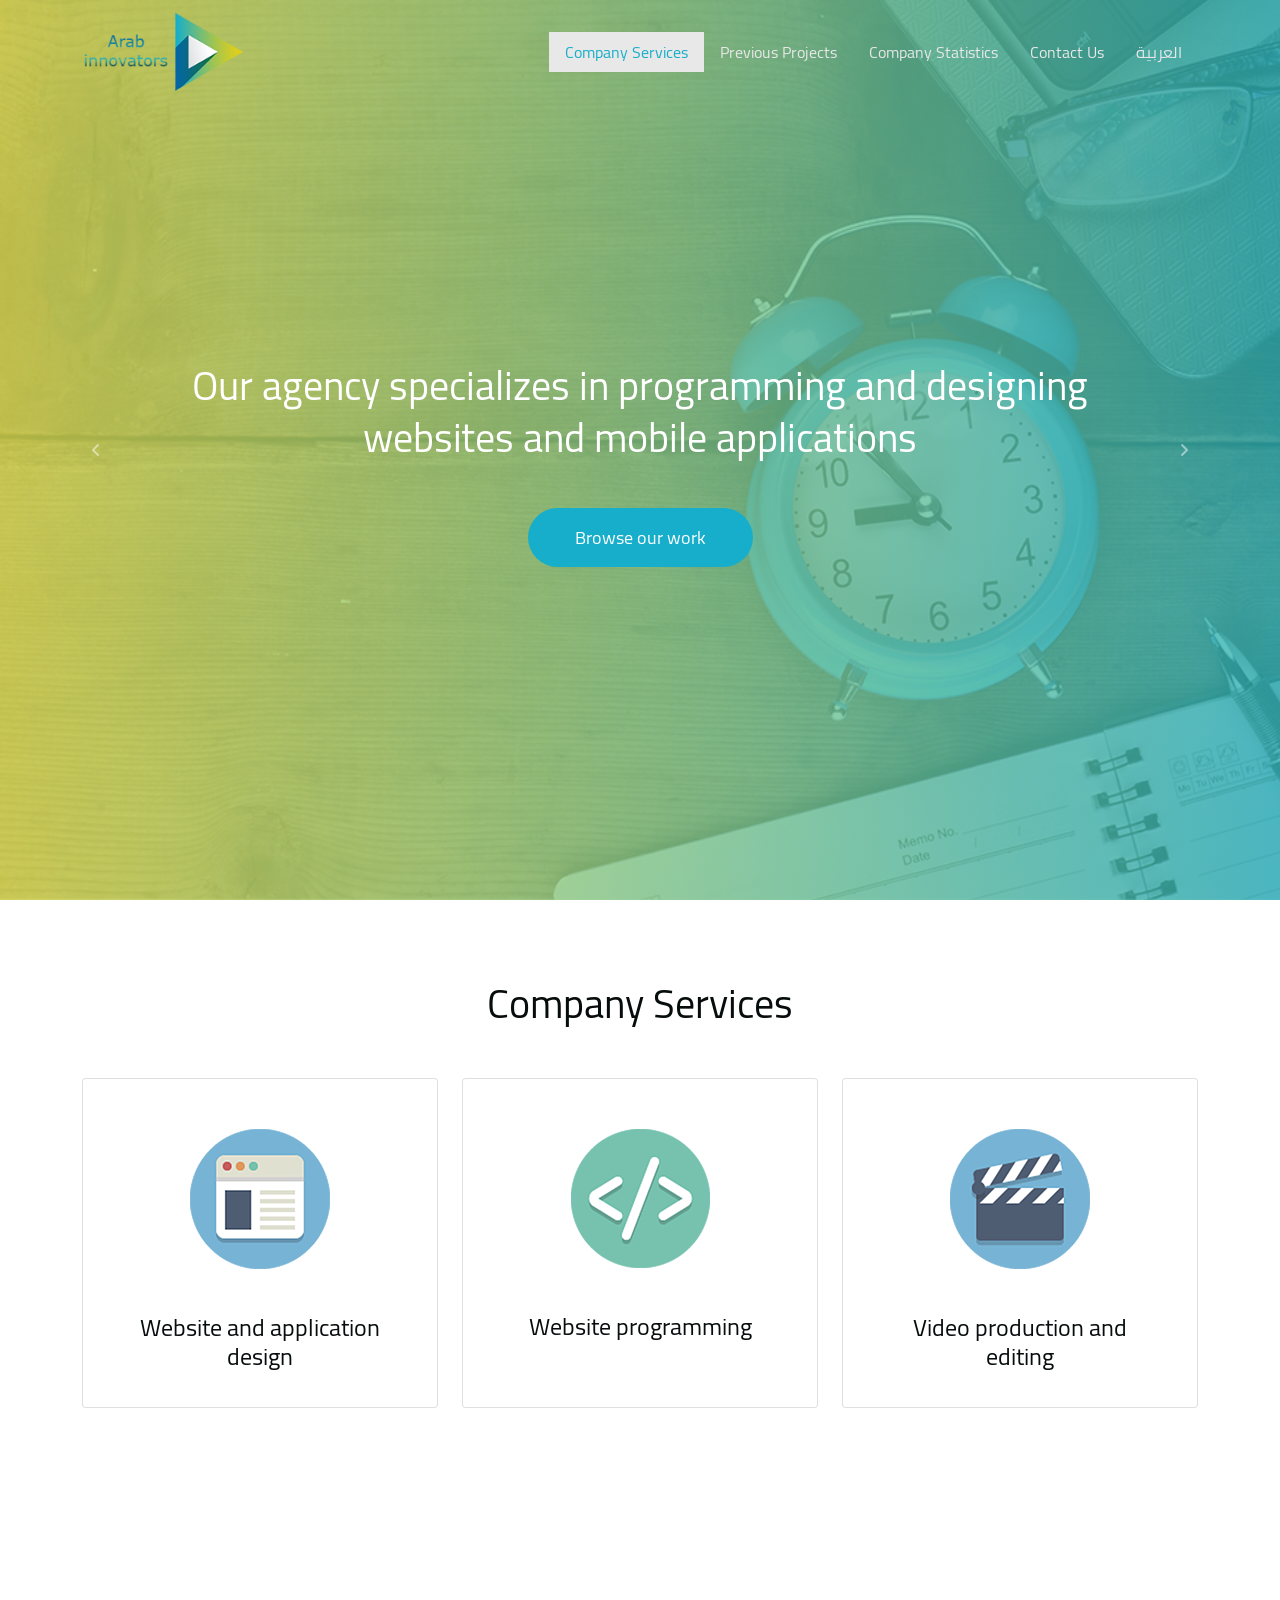
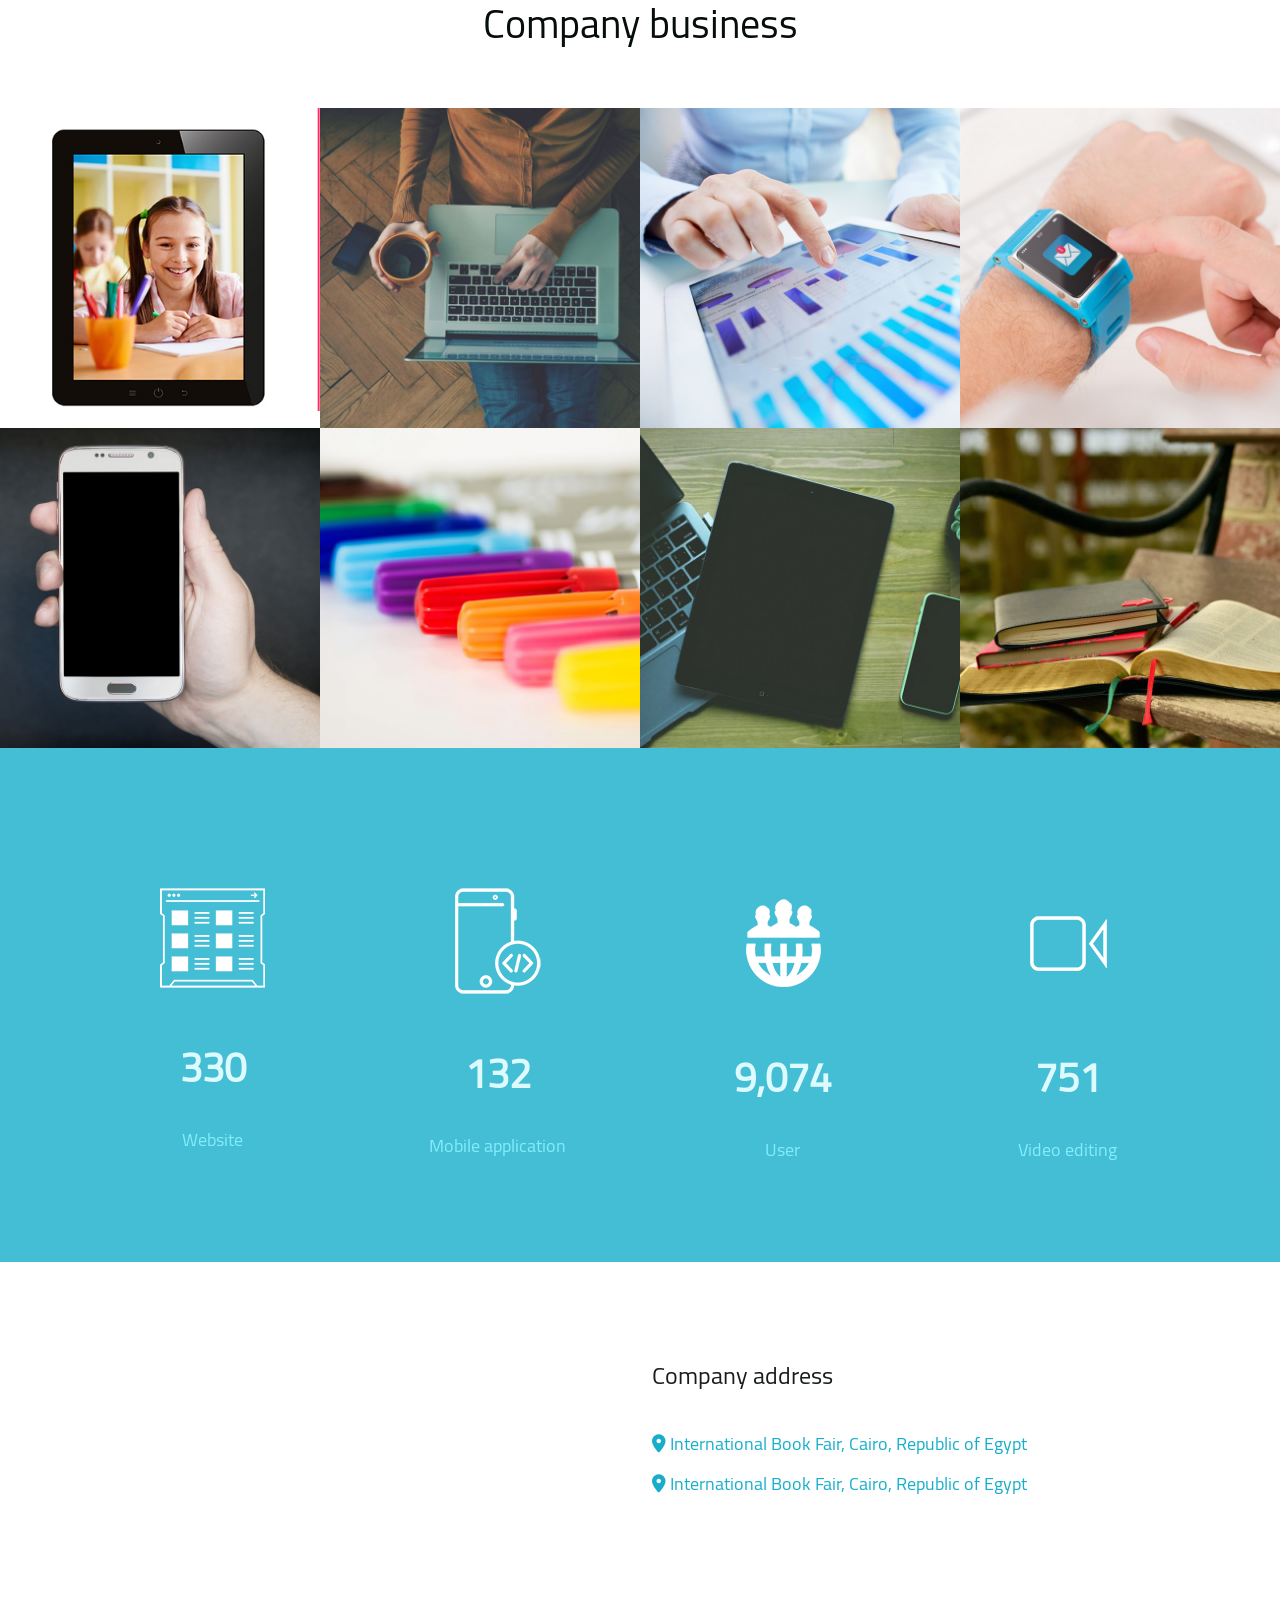
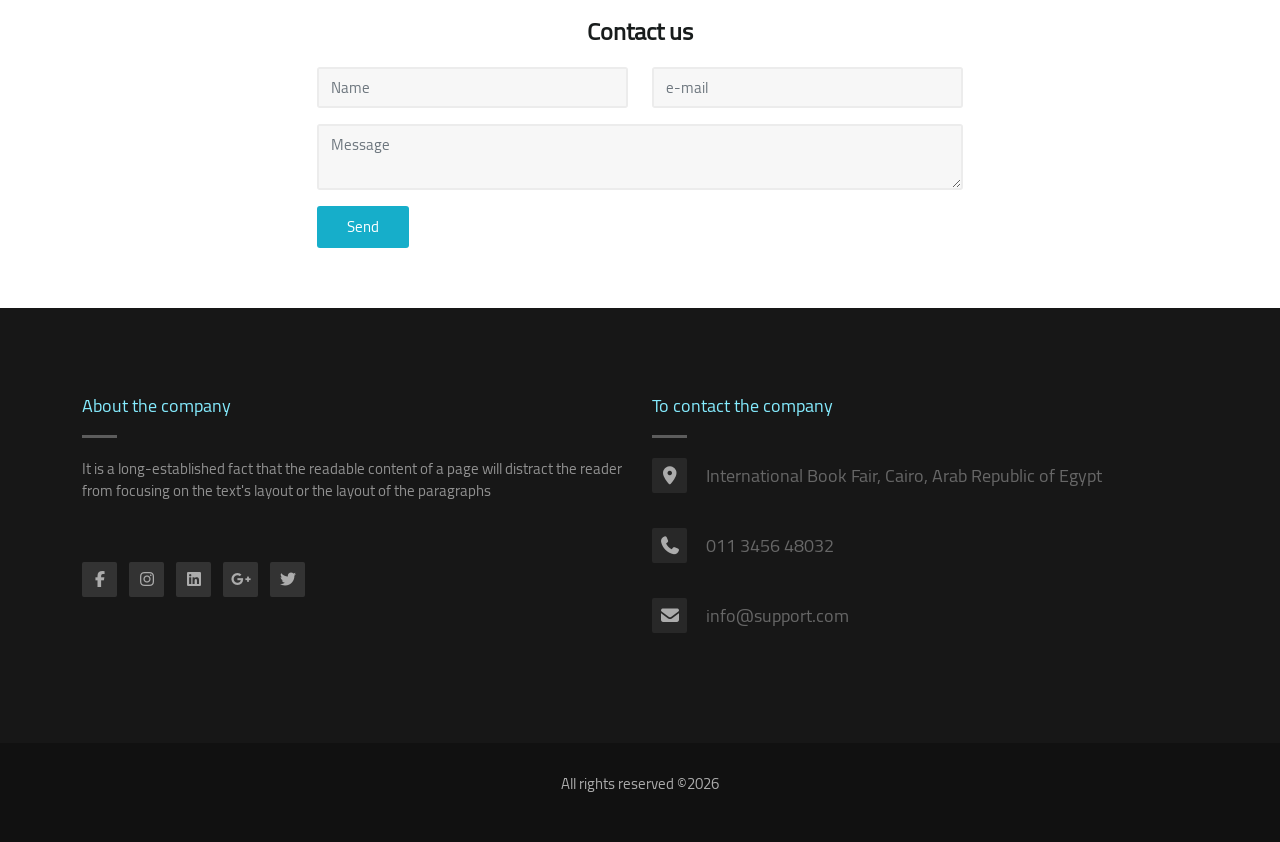
<file: index.html>
<!DOCTYPE html>
<html lang="en">
  <head>
    <meta charset="UTF-8" />
    <meta name="viewport" content="width=device-width, initial-scale=1.0" />
    <link rel="stylesheet" href="asset/bootstrap/css/bootstrap.min.css" />
    <link rel="stylesheet" href="CSS/style.css" />
    <link rel="stylesheet" href="asset/fontawesome/css/all.min.css" />
    <title>Arab Innovators</title>
  </head>
  <body data-bs-spy="scroll" data-bs-target="#navbar">
    <nav class="navbar navbar-expand-lg fixed-top" id="navbar">
      <div class="container">
        <a class="navbar-brand" href="#">
          <img src="img/logo-en.png" alt="logo" />
        </a>
        <button
          class="navbar-toggler"
          type="button"
          data-bs-toggle="collapse"
          data-bs-target="#navbarSupportedContent"
          aria-controls="navbarSupportedContent"
          aria-expanded="false"
          aria-label="Toggle navigation"
        >
          <i class="fas fa-bars"></i>
        </button>
        <div class="collapse navbar-collapse" id="navbarSupportedContent">
          <ul class="navbar-nav ms-auto mb-2 mb-lg-0">
            <li class="nav-item">
              <a class="nav-link active" aria-current="page" href="#services"
                >Company Services</a
              >
            </li>
            <li class="nav-item">
              <a class="nav-link" href="#gallery">Previous Projects</a>
            </li>
            <li class="nav-item">
              <a class="nav-link" href="#statistics">Company Statistics</a>
            </li>
            <li class="nav-item">
              <a class="nav-link" href="#contacts">Contact Us</a>
            </li>
            <li class="nav-item">
              <a class="nav-link" href="index-ar.html">العربية</a>
            </li>
          </ul>
        </div>
      </div>
    </nav>
    <header>
      <div class="overlay-en">
        <div
          id="carouselExampleControls"
          class="carousel slide"
          data-bs-ride="carousel"
        >
          <div class="carousel-inner">
            <div class="carousel-item active">
              <div class="carousel-content">
                <h2>
                  Our agency specializes in programming and designing websites
                  and mobile applications
                </h2>
                <a href="#gallery">Browse our work</a>
              </div>
            </div>
            <div class="carousel-item">
              <div class="carousel-content">
                <h2>
                  Our agency specializes in programming and designing websites
                  and mobile applications
                </h2>
                <a href="#contacts">Contact us</a>
              </div>
            </div>
          </div>
          <button
            class="carousel-control-prev"
            type="button"
            data-bs-target="#carouselExampleControls"
            data-bs-slide="prev"
          >
            <i class="fas fa-angle-left"></i>
          </button>
          <button
            class="carousel-control-next"
            type="button"
            data-bs-target="#carouselExampleControls"
            data-bs-slide="next"
          >
            <i class="fas fa-angle-right"></i>
          </button>
        </div>
      </div>
    </header>
    <main>
      <section class="services" id="services">
        <div class="services-title text-center">
          <h3>Company Services</h3>
        </div>
        <div class="container">
          <div class="row">
            <div class="col-md-4">
              <div class="card text-center">
                <div class="card-img">
                  <img src="img/feature-1.png" alt="image" />
                </div>
                <div class="card-block">
                  <h4>Website and application design</h4>
                  <p>
                    It is a long-established fact that the readable content of a
                    page will distract the reader from focusing on the text's
                    appearance or the form of the paragraphs
                  </p>
                </div>
              </div>
            </div>
            <div class="col-md-4">
              <div class="card text-center">
                <div class="card-img">
                  <img src="img/feature-2.png" alt="image" />
                </div>
                <div class="card-block">
                  <h4>Website programming</h4>
                  <p>
                    It is a long-established fact that the readable content of a
                    page will distract the reader from focusing on the text's
                    appearance or the form of the paragraphs
                  </p>
                </div>
              </div>
            </div>
            <div class="col-md-4">
              <div class="card text-center">
                <div class="card-img">
                  <img src="img/feature-3.png" alt="image" />
                </div>
                <div class="card-block">
                  <h4>Video production and editing</h4>
                  <p>
                    It is a long-established fact that the readable content of a
                    page will distract the reader from focusing on the text's
                    appearance or the form of the paragraphs
                  </p>
                </div>
              </div>
            </div>
          </div>
        </div>
      </section>
      <section class="gallery" id="gallery">
        <div class="gallery-title text-center">
          <h3>Company business</h3>
        </div>
        <div class="gallery-work">
          <div class="row g-0">
            <div class="col-sm-6 col-md-3">
              <a href="#img1" class="gallery-link">
                <img src="img/gallery/1.jpg" alt="image" />
                <div class="gallery-hover">
                  <i class="fas fa-search-plus"></i>
                </div>
              </a>
              <div class="gallery-overlay" id="img1">
                <div class="row">
                  <div class="col-md-6">
                    <div class="overlay-img">
                      <img src="img/gallery/1.jpg" alt="image" />
                    </div>
                  </div>
                  <div class="col-md-6">
                    <div class="overlay-text">
                      <h4>Video design for Al-Ibdah Web Development Company</h4>
                      <ul class="list-inline">
                        <li class="list-inline-item">
                          <i class="fa fa-tag"></i>
                        </li>
                        <li class="list-inline-item">
                          <a href="">After Effect, </a>
                        </li>
                        <li class="list-inline-item">
                          <a href="">Video Editing, </a>
                        </li>
                        <li class="list-inline-item">
                          <a href="">Photoshop</a>
                        </li>
                      </ul>
                      <p>
                        It is a long-established fact that the readable content
                        of a page will distract the reader from focusing on the
                        text's layout or the layout of the paragraphs.
                      </p>
                      <a href="#" class="btn">Project visit</a>
                      <a href="#page" class="close-en">X</a>
                    </div>
                  </div>
                </div>
              </div>
            </div>
            <div class="col-sm-6 col-md-3">
              <a href="#img2" class="gallery-link">
                <img src="img/gallery/2.jpg" alt="image" />
                <div class="gallery-hover">
                  <i class="fas fa-search-plus"></i>
                </div>
              </a>
              <div class="gallery-overlay" id="img2">
                <div class="row">
                  <div class="col-md-6">
                    <div class="overlay-img">
                      <img src="img/gallery/2.jpg" alt="image" />
                    </div>
                  </div>
                  <div class="col-md-6">
                    <div class="overlay-text">
                      <h4>
                        Video design for the Creativity and Web Development
                        Foundation
                      </h4>
                      <ul class="list-inline">
                        <li class="list-inline-item">
                          <i class="fa fa-tag"></i>
                        </li>
                        <li class="list-inline-item">
                          <a href="">After Effect, </a>
                        </li>
                        <li class="list-inline-item">
                          <a href="">Video Editing, </a>
                        </li>
                        <li class="list-inline-item">
                          <a href="">Photoshop</a>
                        </li>
                      </ul>
                      <p>
                        It is a long-established fact that the readable content
                        of a page will distract the reader from focusing on the
                        text's layout or the layout of the paragraphs.
                      </p>
                      <a href="#" class="btn">Project visit</a>
                      <a href="#page" class="close-en">X</a>
                    </div>
                  </div>
                </div>
              </div>
            </div>
            <div class="col-sm-6 col-md-3">
              <a href="#img3" class="gallery-link">
                <img src="img/gallery/3.jpg" alt="image" />
                <div class="gallery-hover">
                  <i class="fas fa-search-plus"></i>
                </div>
              </a>
              <div class="gallery-overlay" id="img3">
                <div class="row">
                  <div class="col-md-6">
                    <div class="overlay-img">
                      <img src="img/gallery/3.jpg" alt="image" />
                    </div>
                  </div>
                  <div class="col-md-6">
                    <div class="overlay-text">
                      <h4>Video design for Al-Ibdah Web Development Company</h4>
                      <ul class="list-inline">
                        <li class="list-inline-item">
                          <i class="fa fa-tag"></i>
                        </li>
                        <li class="list-inline-item">
                          <a href="">After Effect, </a>
                        </li>
                        <li class="list-inline-item">
                          <a href="">Video Editing, </a>
                        </li>
                        <li class="list-inline-item">
                          <a href="">Photoshop</a>
                        </li>
                      </ul>
                      <p>
                        It is a long-established fact that the readable content
                        of a page will distract the reader from focusing on the
                        text's layout or the layout of the paragraphs.
                      </p>
                      <a href="#" class="btn">Project visit</a>
                      <a href="#page" class="close-en">X</a>
                    </div>
                  </div>
                </div>
              </div>
            </div>
            <div class="col-sm-6 col-md-3">
              <a href="#img4" class="gallery-link">
                <img src="img/gallery/4.jpg" alt="image" />
                <div class="gallery-hover">
                  <i class="fas fa-search-plus"></i>
                </div>
              </a>
              <div class="gallery-overlay" id="img4">
                <div class="row">
                  <div class="col-md-6">
                    <div class="overlay-img">
                      <img src="img/gallery/4.jpg" alt="image" />
                    </div>
                  </div>
                  <div class="col-md-6">
                    <div class="overlay-text">
                      <h4>Video design for Al-Ibdah Web Development Company</h4>
                      <ul class="list-inline">
                        <li class="list-inline-item">
                          <i class="fa fa-tag"></i>
                        </li>
                        <li class="list-inline-item">
                          <a href="">After Effect, </a>
                        </li>
                        <li class="list-inline-item">
                          <a href="">Video Editing, </a>
                        </li>
                        <li class="list-inline-item">
                          <a href="">Photoshop</a>
                        </li>
                      </ul>
                      <p>
                        It is a long-established fact that the readable content
                        of a page will distract the reader from focusing on the
                        text's layout or the layout of the paragraphs.
                      </p>
                      <a href="#" class="btn">Project visit</a>
                      <a href="#page" class="close-en">X</a>
                    </div>
                  </div>
                </div>
              </div>
            </div>
            <div class="col-sm-6 col-md-3">
              <a href="#img5" class="gallery-link">
                <img src="img/gallery/5.jpg" alt="image" />
                <div class="gallery-hover">
                  <i class="fas fa-search-plus"></i>
                </div>
              </a>
              <div class="gallery-overlay" id="img5">
                <div class="row">
                  <div class="col-md-6">
                    <div class="overlay-img">
                      <img src="img/gallery/5.jpg" alt="image" />
                    </div>
                  </div>
                  <div class="col-md-6">
                    <div class="overlay-text">
                      <h4>Video design for Al-Ibdah Web Development Company</h4>
                      <ul class="list-inline">
                        <li class="list-inline-item">
                          <i class="fa fa-tag"></i>
                        </li>
                        <li class="list-inline-item">
                          <a href="">After Effect, </a>
                        </li>
                        <li class="list-inline-item">
                          <a href="">Video Editing, </a>
                        </li>
                        <li class="list-inline-item">
                          <a href="">Photoshop</a>
                        </li>
                      </ul>
                      <p>
                        It is a long-established fact that the readable content
                        of a page will distract the reader from focusing on the
                        text's layout or the layout of the paragraphs.
                      </p>
                      <a href="#" class="btn">Project visit</a>
                      <a href="#page" class="close-en">X</a>
                    </div>
                  </div>
                </div>
              </div>
            </div>
            <div class="col-sm-6 col-md-3">
              <a href="#img6" class="gallery-link">
                <img src="img/gallery/6.jpg" alt="image" />
                <div class="gallery-hover">
                  <i class="fas fa-search-plus"></i>
                </div>
              </a>
              <div class="gallery-overlay" id="img6">
                <div class="row">
                  <div class="col-md-6">
                    <div class="overlay-img">
                      <img src="img/gallery/6.jpg" alt="image" />
                    </div>
                  </div>
                  <div class="col-md-6">
                    <div class="overlay-text">
                      <h4>Video design for Al-Ibdah Web Development Company</h4>
                      <ul class="list-inline">
                        <li class="list-inline-item">
                          <i class="fa fa-tag"></i>
                        </li>
                        <li class="list-inline-item">
                          <a href="">After Effect, </a>
                        </li>
                        <li class="list-inline-item">
                          <a href="">Video Editing, </a>
                        </li>
                        <li class="list-inline-item">
                          <a href="">Photoshop</a>
                        </li>
                      </ul>
                      <p>
                        It is a long-established fact that the readable content
                        of a page will distract the reader from focusing on the
                        text's layout or the layout of the paragraphs.
                      </p>
                      <a href="#" class="btn">Project visit</a>
                      <a href="#page" class="close-en">X</a>
                    </div>
                  </div>
                </div>
              </div>
            </div>
            <div class="col-sm-6 col-md-3">
              <a href="#img7" class="gallery-link">
                <img src="img/gallery/7.jpg" alt="image" />
                <div class="gallery-hover">
                  <i class="fas fa-search-plus"></i>
                </div>
              </a>
              <div class="gallery-overlay" id="img7">
                <div class="row">
                  <div class="col-md-6">
                    <div class="overlay-img">
                      <img src="img/gallery/7.jpg" alt="image" />
                    </div>
                  </div>
                  <div class="col-md-6">
                    <div class="overlay-text">
                      <h4>Video design for Al-Ibdah Web Development Company</h4>
                      <ul class="list-inline">
                        <li class="list-inline-item">
                          <i class="fa fa-tag"></i>
                        </li>
                        <li class="list-inline-item">
                          <a href="">After Effect, </a>
                        </li>
                        <li class="list-inline-item">
                          <a href="">Video Editing, </a>
                        </li>
                        <li class="list-inline-item">
                          <a href="">Photoshop</a>
                        </li>
                      </ul>
                      <p>
                        It is a long-established fact that the readable content
                        of a page will distract the reader from focusing on the
                        text's layout or the layout of the paragraphs.
                      </p>
                      <a href="#" class="btn">Project visit</a>
                      <a href="#page" class="close-en">X</a>
                    </div>
                  </div>
                </div>
              </div>
            </div>
            <div class="col-sm-6 col-md-3">
              <a href="#img8" class="gallery-link">
                <img src="img/gallery/8.jpg" alt="image" />
                <div class="gallery-hover">
                  <i class="fas fa-search-plus"></i>
                </div>
              </a>
              <div class="gallery-overlay" id="img8">
                <div class="row">
                  <div class="col-md-6">
                    <div class="overlay-img">
                      <img src="img/gallery/8.jpg" alt="image" />
                    </div>
                  </div>
                  <div class="col-md-6">
                    <div class="overlay-text">
                      <h4>Video design for Al-Ibdah Web Development Company</h4>
                      <ul class="list-inline">
                        <li class="list-inline-item">
                          <i class="fa fa-tag"></i>
                        </li>
                        <li class="list-inline-item">
                          <a href="">After Effect, </a>
                        </li>
                        <li class="list-inline-item">
                          <a href="">Video Editing, </a>
                        </li>
                        <li class="list-inline-item">
                          <a href="">Photoshop</a>
                        </li>
                      </ul>
                      <p>
                        It is a long-established fact that the readable content
                        of a page will distract the reader from focusing on the
                        text's layout or the layout of the paragraphs.
                      </p>
                      <a href="#" class="btn">Project visit</a>
                      <a href="#page" class="close-en">X</a>
                    </div>
                  </div>
                </div>
              </div>
            </div>
          </div>
        </div>
      </section>
      <section class="statistics" id="statistics">
        <div class="overlay text-center">
          <div class="container">
            <div class="row">
              <div class="col-sm-6 col-md-3">
                <img src="img/icon1.png" alt="website" />
                <div class="count" id="website-count"></div>
                <span class="counter">Website</span>
              </div>
              <div class="col-sm-6 col-md-3">
                <img src="img/icon2.png" alt="app" />
                <div class="count" id="app-count"></div>
                <span class="counter">Mobile application</span>
              </div>
              <div class="col-sm-6 col-md-3">
                <img src="img/icon3.png" alt="user" />
                <div class="count" id="user-count"></div>
                <span class="counter">User</span>
              </div>
              <div class="col-sm-6 col-md-3">
                <img src="img/icon4.png" alt="video" />
                <div class="count" id="video-count"></div>
                <span class="counter">Video editing</span>
              </div>
            </div>
          </div>
        </div>
      </section>
      <section class="contacts" id="contacts">
        <div class="container">
          <div class="row">
            <div class="col-md-6">
              <div class="map">
                <iframe
                  src="https://www.google.com/maps/embed?pb=!1m18!1m12!1m3!1d55276.45346628576!2d31.460251808166504!3d30.01452045432893!2m3!1f0!2f0!3f0!3m2!1i1024!2i768!4f13.1!3m3!1m2!1s0x14583c5d56f22421%3A0x492fa96d046d8955!2z2YXYsdmD2LIg2YXYtdixINmE2YTZhdi52KfYsdi2INin2YTYr9mI2YTZitipIC4!5e0!3m2!1sar!2seg!4v1759162200612!5m2!1sar!2seg"
                  style="border: 0"
                  allowfullscreen=""
                  loading="lazy"
                ></iframe>
              </div>
            </div>
            <div class="col-md-6">
              <div class="contact-addresses">
                <h4>Company address</h4>
                <ul>
                  <li>
                    <i class="fas fa-map-marker-alt"></i>
                    <address>
                      International Book Fair, Cairo, Republic of Egypt
                    </address>
                  </li>
                  <li>
                    <i class="fas fa-map-marker-alt"></i>
                    <address>
                      International Book Fair, Cairo, Republic of Egypt
                    </address>
                  </li>
                </ul>
              </div>
            </div>
          </div>
          <div class="contact-text text-center">
            <h3>Contact us</h3>
          </div>
          <form class="contact-form row needs-validation" novalidate>
            <div class="col-md-6 mb-3">
              <input
                type="text"
                class="form-control"
                placeholder="Name"
                required
              />
              <div class="invalid-feedback">
                Please enter the name correctly
              </div>
            </div>
            <div class="col-md-6 mb-3">
              <input
                type="email"
                class="form-control"
                placeholder="e-mail"
                required
              />
              <div class="invalid-feedback">
                Sorry, please enter your email address
              </div>
            </div>
            <div class="col-12 mb-3">
              <textarea
                class="form-control"
                placeholder="Message"
                required
              ></textarea>
              <div class="invalid-feedback">
                Sorry, please enter the message
              </div>
            </div>
            <button type="submit" class="button-en">Send</button>
          </form>
        </div>
      </section>
    </main>
    <footer class="footer">
      <div class="top-footer">
        <div class="container">
          <div class="row">
            <div class="col-md-6">
              <div class="about-us">
                <h5 class="footer-en">About the company</h5>
                <p>
                  It is a long-established fact that the readable content of a
                  page will distract the reader from focusing on the text's
                  layout or the layout of the paragraphs
                </p>
                <ul class="list-inline">
                  <li class="list-inline-item">
                    <a href="#"><i class="fab fa-facebook-f"></i></a>
                  </li>
                  <li class="list-inline-item">
                    <a href="#"><i class="fab fa-instagram"></i></a>
                  </li>
                  <li class="list-inline-item">
                    <a href="#"><i class="fab fa-linkedin"></i></a>
                  </li>
                  <li class="list-inline-item">
                    <a href="#"><i class="fab fa-google-plus-g"></i></a>
                  </li>
                  <li class="list-inline-item">
                    <a href="#"><i class="fab fa-twitter"></i></a>
                  </li>
                </ul>
              </div>
            </div>
            <div class="col-md-6">
              <div class="contact-us">
                <h5 class="footer-en">To contact the company</h5>
                <ul class="contact-list">
                  <li>
                    <i class="fas fa-map-marker-alt" id="i-en"></i>
                    International Book Fair, Cairo, Arab Republic of Egypt
                  </li>
                  <li>
                    <i class="fas fa-phone" id="i-en"></i>
                    011 3456 48032
                  </li>
                  <li>
                    <i class="fas fa-envelope" id="i-en"></i>
                    info@support.com
                  </li>
                </ul>
              </div>
            </div>
          </div>
        </div>
      </div>
      <div class="copyright">
        <p>All rights reserved &copy;<span id="fullYear"></span></p>
      </div>
    </footer>

    <script src="asset/bootstrap/js/bootstrap.min.js"></script>
    <script src="asset/count/countUp.min.js"></script>
    <script src="JS/script.js"></script>
  </body>
</html>
</file>
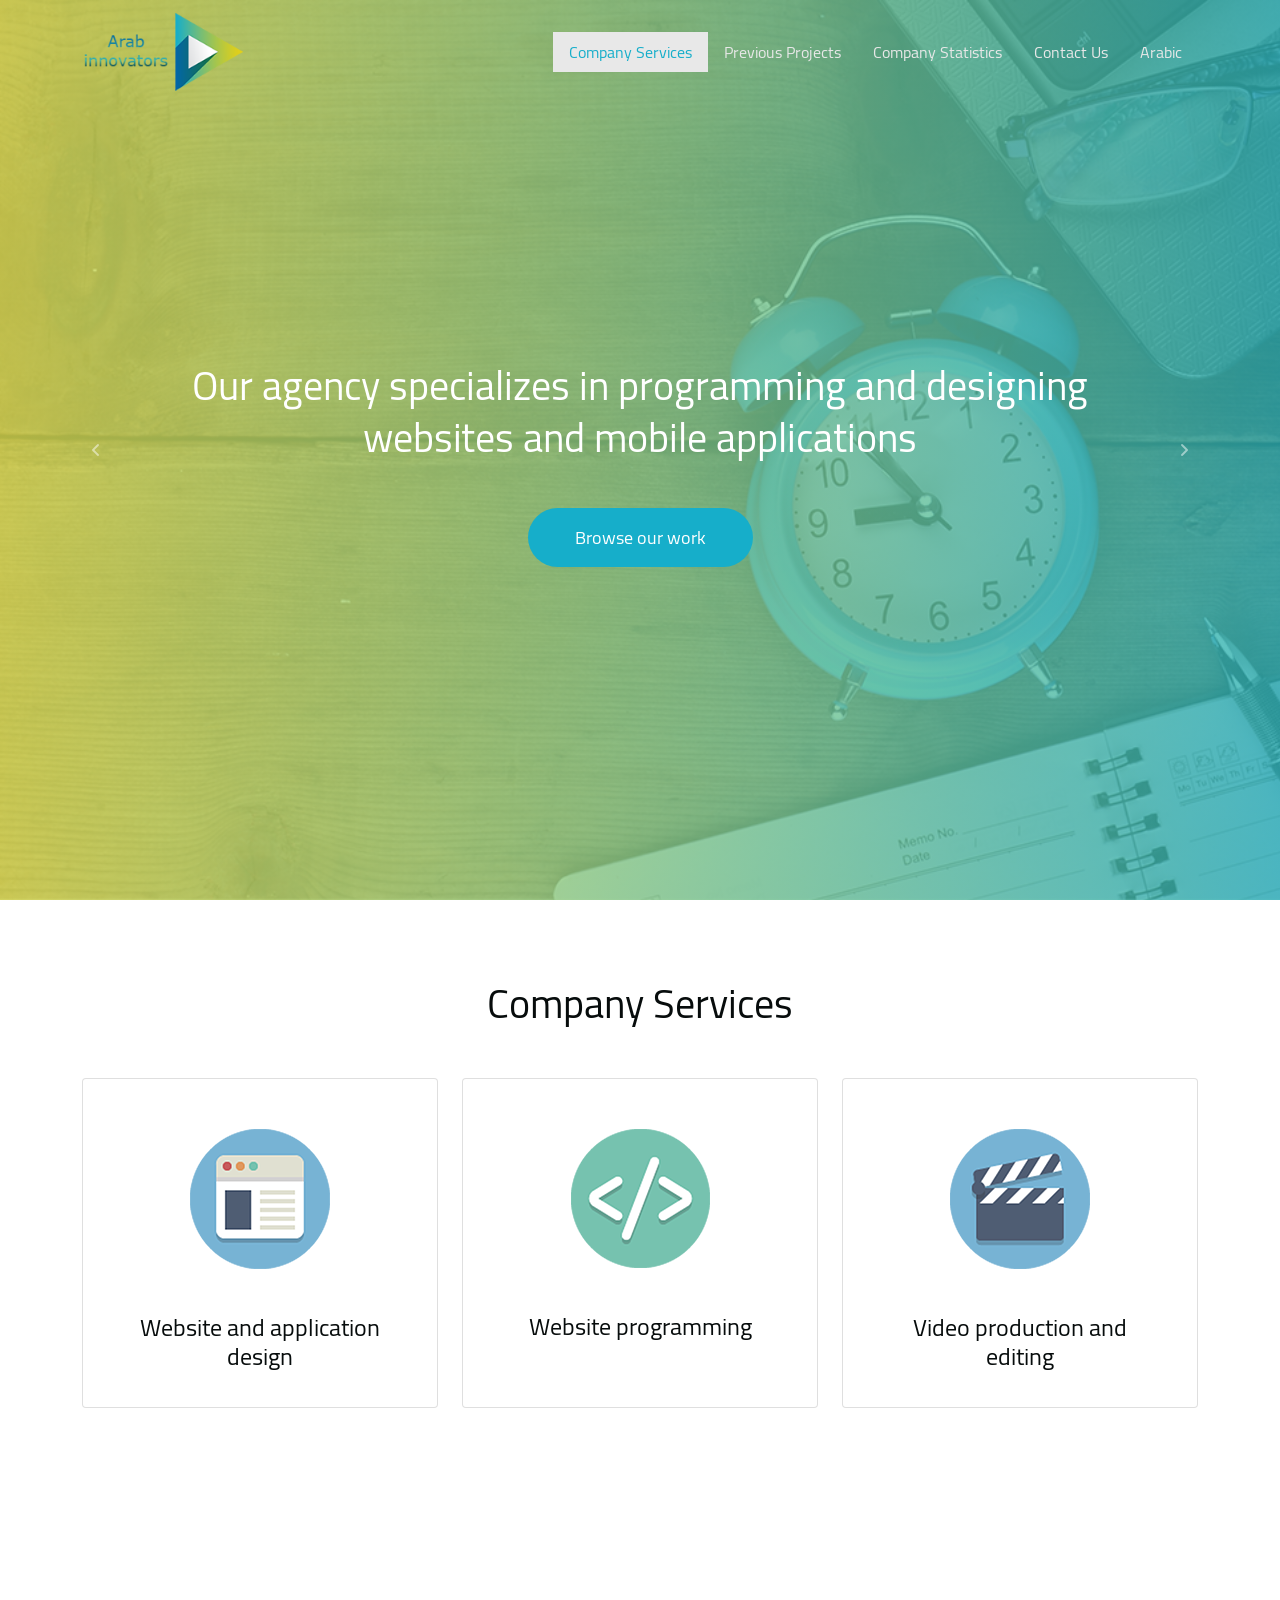
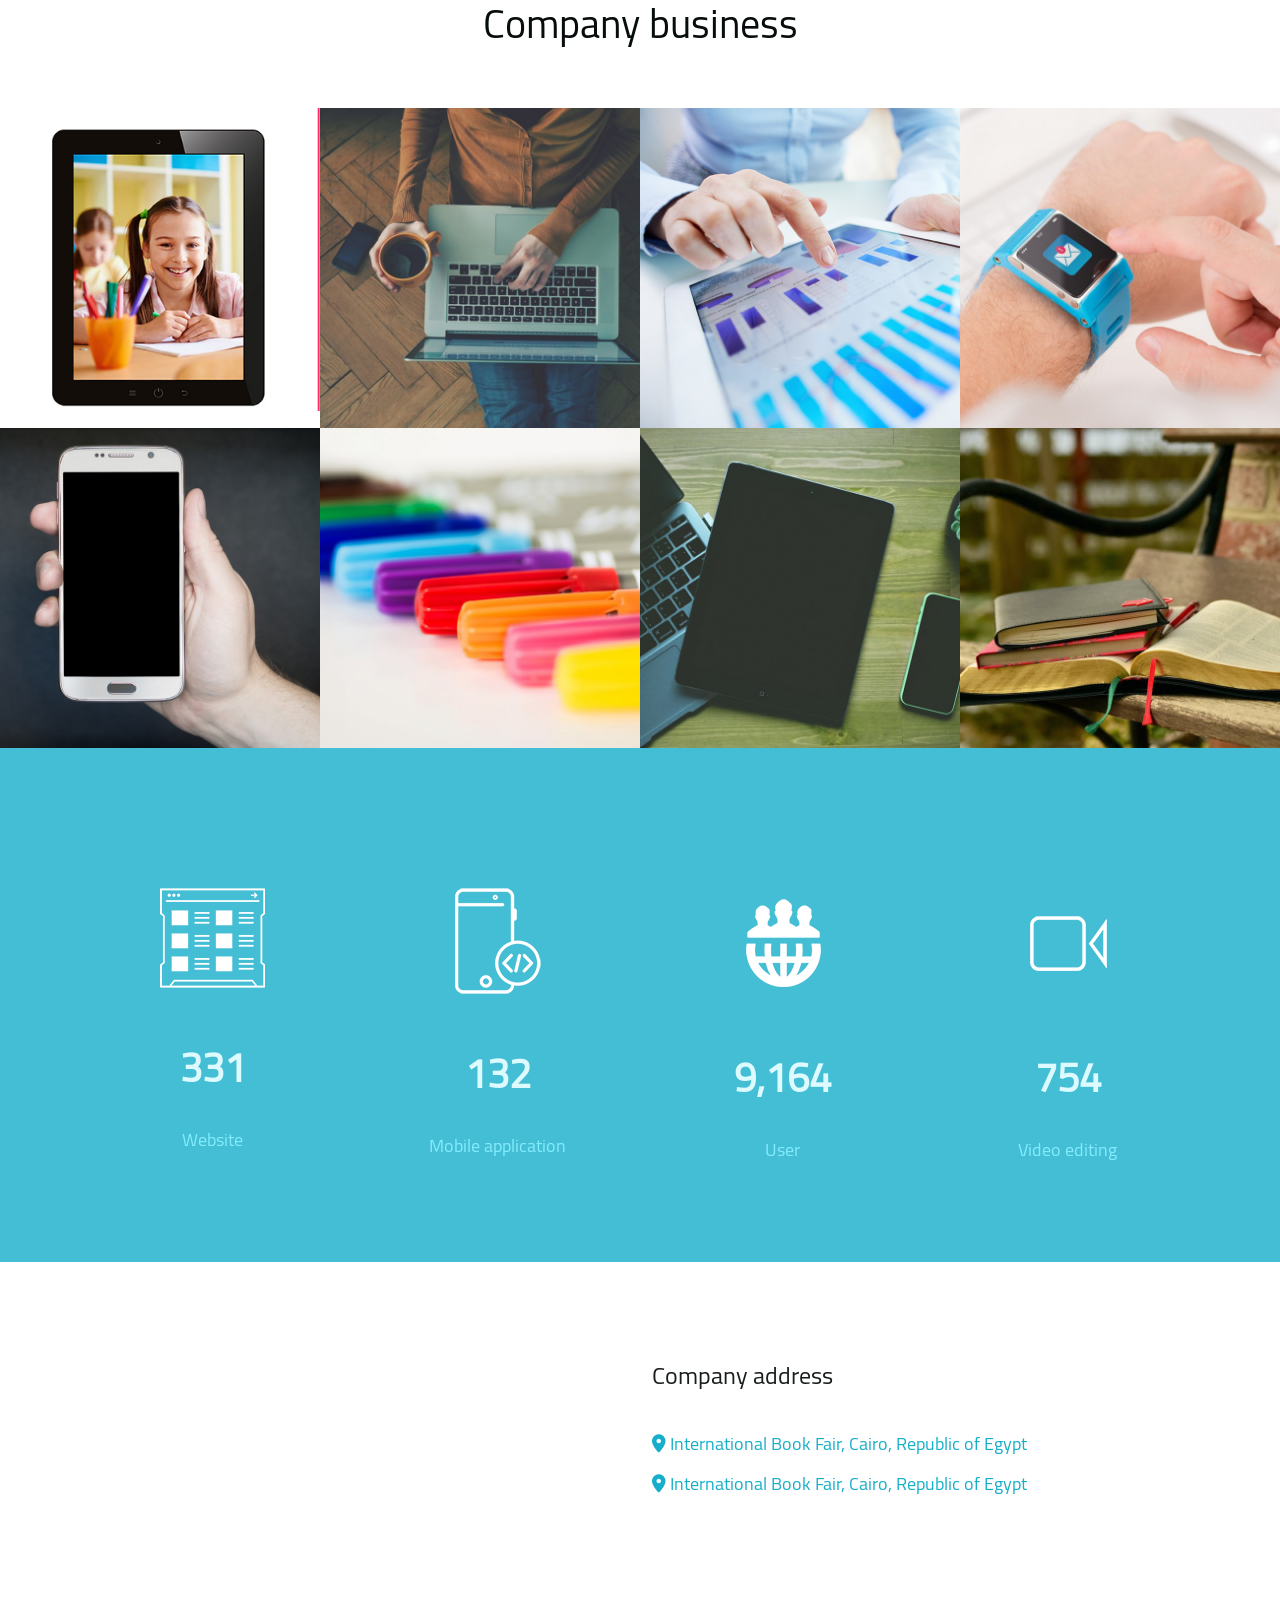
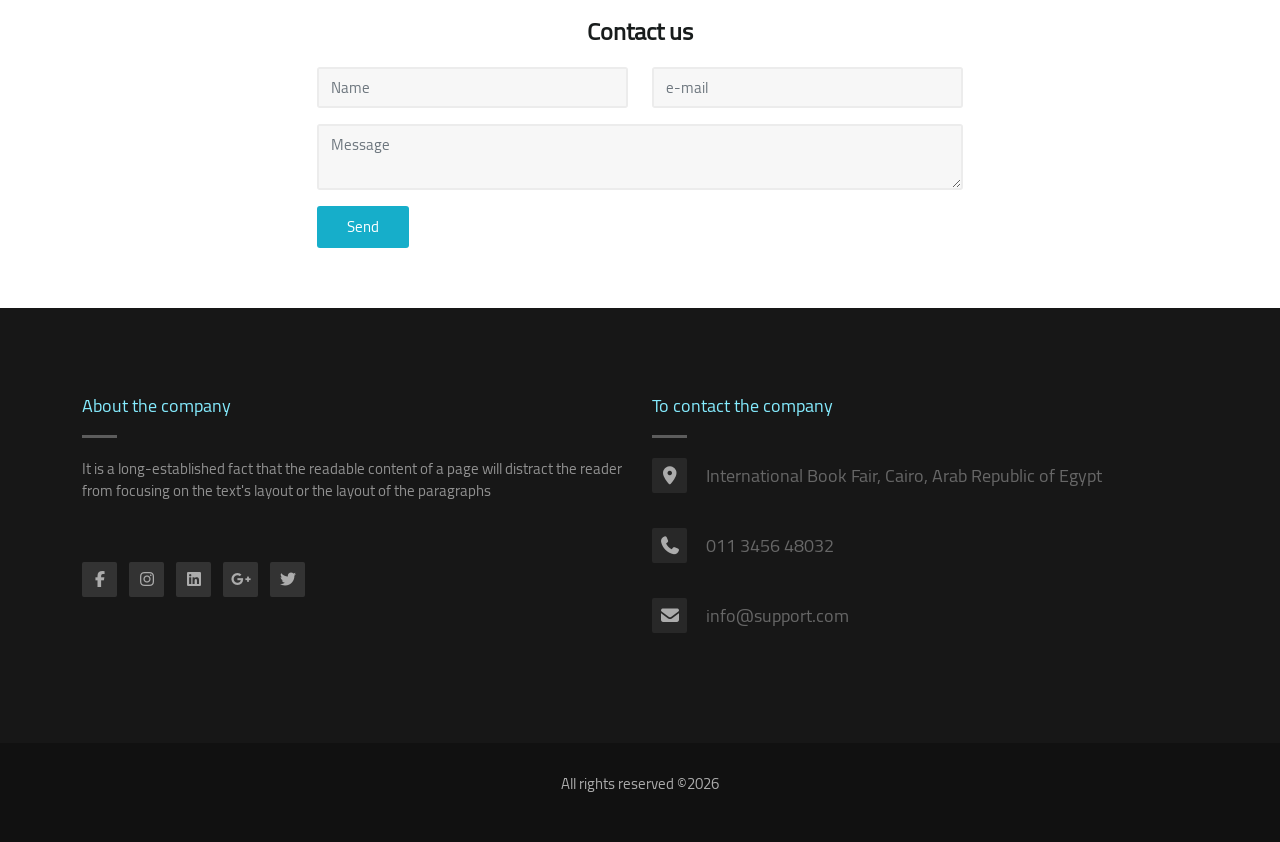
<file: index-en.html>
<!DOCTYPE html>
<html lang="en">
  <head>
    <meta charset="UTF-8" />
    <meta name="viewport" content="width=device-width, initial-scale=1.0" />
    <link rel="stylesheet" href="asset/bootstrap/css/bootstrap.min.css" />
    <link rel="stylesheet" href="CSS/style.css" />
    <link rel="stylesheet" href="asset/fontawesome/css/all.min.css" />
    <title>Arab Creators</title>
  </head>
  <body data-bs-spy="scroll" data-bs-target="#navbar">
    <nav class="navbar navbar-expand-lg fixed-top" id="navbar">
      <div class="container">
        <a class="navbar-brand" href="#">
          <img src="img/logo-en.png" alt="logo" />
        </a>
        <button
          class="navbar-toggler"
          type="button"
          data-bs-toggle="collapse"
          data-bs-target="#navbarSupportedContent"
          aria-controls="navbarSupportedContent"
          aria-expanded="false"
          aria-label="Toggle navigation"
        >
          <i class="fas fa-bars"></i>
        </button>
        <div class="collapse navbar-collapse" id="navbarSupportedContent">
          <ul class="navbar-nav ms-auto mb-2 mb-lg-0">
            <li class="nav-item">
              <a class="nav-link active" aria-current="page" href="#services"
                >Company Services</a
              >
            </li>
            <li class="nav-item">
              <a class="nav-link" href="#gallery">Previous Projects</a>
            </li>
            <li class="nav-item">
              <a class="nav-link" href="#statistics">Company Statistics</a>
            </li>
            <li class="nav-item">
              <a class="nav-link" href="#contacts">Contact Us</a>
            </li>
            <li class="nav-item">
              <a class="nav-link" href="index-ar.html">Arabic</a>
            </li>
          </ul>
        </div>
      </div>
    </nav>
    <header>
      <div class="overlay-en">
        <div
          id="carouselExampleControls"
          class="carousel slide"
          data-bs-ride="carousel"
        >
          <div class="carousel-inner">
            <div class="carousel-item active">
              <div class="carousel-content">
                <h2>
                  Our agency specializes in programming and designing websites
                  and mobile applications
                </h2>
                <a href="#gallery">Browse our work</a>
              </div>
            </div>
            <div class="carousel-item">
              <div class="carousel-content">
                <h2>
                  Our agency specializes in programming and designing websites
                  and mobile applications
                </h2>
                <a href="#contacts">Contact us</a>
              </div>
            </div>
          </div>
          <button
            class="carousel-control-prev"
            type="button"
            data-bs-target="#carouselExampleControls"
            data-bs-slide="prev"
          >
            <i class="fas fa-angle-left"></i>
          </button>
          <button
            class="carousel-control-next"
            type="button"
            data-bs-target="#carouselExampleControls"
            data-bs-slide="next"
          >
            <i class="fas fa-angle-right"></i>
          </button>
        </div>
      </div>
    </header>
    <main>
      <section class="services" id="services">
        <div class="services-title text-center">
          <h3>Company Services</h3>
        </div>
        <div class="container">
          <div class="row">
            <div class="col-md-4">
              <div class="card text-center">
                <div class="card-img">
                  <img src="img/feature-1.png" alt="image" />
                </div>
                <div class="card-block">
                  <h4>Website and application design</h4>
                  <p>
                    It is a long-established fact that the readable content of a
                    page will distract the reader from focusing on the text's
                    appearance or the form of the paragraphs
                  </p>
                </div>
              </div>
            </div>
            <div class="col-md-4">
              <div class="card text-center">
                <div class="card-img">
                  <img src="img/feature-2.png" alt="image" />
                </div>
                <div class="card-block">
                  <h4>Website programming</h4>
                  <p>
                    It is a long-established fact that the readable content of a
                    page will distract the reader from focusing on the text's
                    appearance or the form of the paragraphs
                  </p>
                </div>
              </div>
            </div>
            <div class="col-md-4">
              <div class="card text-center">
                <div class="card-img">
                  <img src="img/feature-3.png" alt="image" />
                </div>
                <div class="card-block">
                  <h4>Video production and editing</h4>
                  <p>
                    It is a long-established fact that the readable content of a
                    page will distract the reader from focusing on the text's
                    appearance or the form of the paragraphs
                  </p>
                </div>
              </div>
            </div>
          </div>
        </div>
      </section>
      <section class="gallery" id="gallery">
        <div class="gallery-title text-center">
          <h3>Company business</h3>
        </div>
        <div class="gallery-work">
          <div class="row g-0">
            <div class="col-sm-6 col-md-3">
              <a href="#img1" class="gallery-link">
                <img src="img/gallery/1.jpg" alt="image" />
                <div class="gallery-hover">
                  <i class="fas fa-search-plus"></i>
                </div>
              </a>
              <div class="gallery-overlay" id="img1">
                <div class="row">
                  <div class="col-md-6">
                    <div class="overlay-img">
                      <img src="img/gallery/1.jpg" alt="image" />
                    </div>
                  </div>
                  <div class="col-md-6">
                    <div class="overlay-text">
                      <h4>Video design for Al-Ibdah Web Development Company</h4>
                      <ul class="list-inline">
                        <li class="list-inline-item">
                          <i class="fa fa-tag"></i>
                        </li>
                        <li class="list-inline-item">
                          <a href="">After Effect, </a>
                        </li>
                        <li class="list-inline-item">
                          <a href="">Video Editing, </a>
                        </li>
                        <li class="list-inline-item">
                          <a href="">Photoshop</a>
                        </li>
                      </ul>
                      <p>
                        It is a long-established fact that the readable content
                        of a page will distract the reader from focusing on the
                        text's layout or the layout of the paragraphs.
                      </p>
                      <a href="#" class="btn">Project visit</a>
                      <a href="#page" class="close-en">X</a>
                    </div>
                  </div>
                </div>
              </div>
            </div>
            <div class="col-sm-6 col-md-3">
              <a href="#img2" class="gallery-link">
                <img src="img/gallery/2.jpg" alt="image" />
                <div class="gallery-hover">
                  <i class="fas fa-search-plus"></i>
                </div>
              </a>
              <div class="gallery-overlay" id="img2">
                <div class="row">
                  <div class="col-md-6">
                    <div class="overlay-img">
                      <img src="img/gallery/2.jpg" alt="image" />
                    </div>
                  </div>
                  <div class="col-md-6">
                    <div class="overlay-text">
                      <h4>
                        Video design for the Creativity and Web Development
                        Foundation
                      </h4>
                      <ul class="list-inline">
                        <li class="list-inline-item">
                          <i class="fa fa-tag"></i>
                        </li>
                        <li class="list-inline-item">
                          <a href="">After Effect, </a>
                        </li>
                        <li class="list-inline-item">
                          <a href="">Video Editing, </a>
                        </li>
                        <li class="list-inline-item">
                          <a href="">Photoshop</a>
                        </li>
                      </ul>
                      <p>
                        It is a long-established fact that the readable content
                        of a page will distract the reader from focusing on the
                        text's layout or the layout of the paragraphs.
                      </p>
                      <a href="#" class="btn">Project visit</a>
                      <a href="#page" class="close-en">X</a>
                    </div>
                  </div>
                </div>
              </div>
            </div>
            <div class="col-sm-6 col-md-3">
              <a href="#img3" class="gallery-link">
                <img src="img/gallery/3.jpg" alt="image" />
                <div class="gallery-hover">
                  <i class="fas fa-search-plus"></i>
                </div>
              </a>
              <div class="gallery-overlay" id="img3">
                <div class="row">
                  <div class="col-md-6">
                    <div class="overlay-img">
                      <img src="img/gallery/3.jpg" alt="image" />
                    </div>
                  </div>
                  <div class="col-md-6">
                    <div class="overlay-text">
                      <h4>Video design for Al-Ibdah Web Development Company</h4>
                      <ul class="list-inline">
                        <li class="list-inline-item">
                          <i class="fa fa-tag"></i>
                        </li>
                        <li class="list-inline-item">
                          <a href="">After Effect, </a>
                        </li>
                        <li class="list-inline-item">
                          <a href="">Video Editing, </a>
                        </li>
                        <li class="list-inline-item">
                          <a href="">Photoshop</a>
                        </li>
                      </ul>
                      <p>
                        It is a long-established fact that the readable content
                        of a page will distract the reader from focusing on the
                        text's layout or the layout of the paragraphs.
                      </p>
                      <a href="#" class="btn">Project visit</a>
                      <a href="#page" class="close-en">X</a>
                    </div>
                  </div>
                </div>
              </div>
            </div>
            <div class="col-sm-6 col-md-3">
              <a href="#img4" class="gallery-link">
                <img src="img/gallery/4.jpg" alt="image" />
                <div class="gallery-hover">
                  <i class="fas fa-search-plus"></i>
                </div>
              </a>
              <div class="gallery-overlay" id="img4">
                <div class="row">
                  <div class="col-md-6">
                    <div class="overlay-img">
                      <img src="img/gallery/4.jpg" alt="image" />
                    </div>
                  </div>
                  <div class="col-md-6">
                    <div class="overlay-text">
                      <h4>Video design for Al-Ibdah Web Development Company</h4>
                      <ul class="list-inline">
                        <li class="list-inline-item">
                          <i class="fa fa-tag"></i>
                        </li>
                        <li class="list-inline-item">
                          <a href="">After Effect, </a>
                        </li>
                        <li class="list-inline-item">
                          <a href="">Video Editing, </a>
                        </li>
                        <li class="list-inline-item">
                          <a href="">Photoshop</a>
                        </li>
                      </ul>
                      <p>
                        It is a long-established fact that the readable content
                        of a page will distract the reader from focusing on the
                        text's layout or the layout of the paragraphs.
                      </p>
                      <a href="#" class="btn">Project visit</a>
                      <a href="#page" class="close-en">X</a>
                    </div>
                  </div>
                </div>
              </div>
            </div>
            <div class="col-sm-6 col-md-3">
              <a href="#img5" class="gallery-link">
                <img src="img/gallery/5.jpg" alt="image" />
                <div class="gallery-hover">
                  <i class="fas fa-search-plus"></i>
                </div>
              </a>
              <div class="gallery-overlay" id="img5">
                <div class="row">
                  <div class="col-md-6">
                    <div class="overlay-img">
                      <img src="img/gallery/5.jpg" alt="image" />
                    </div>
                  </div>
                  <div class="col-md-6">
                    <div class="overlay-text">
                      <h4>Video design for Al-Ibdah Web Development Company</h4>
                      <ul class="list-inline">
                        <li class="list-inline-item">
                          <i class="fa fa-tag"></i>
                        </li>
                        <li class="list-inline-item">
                          <a href="">After Effect, </a>
                        </li>
                        <li class="list-inline-item">
                          <a href="">Video Editing, </a>
                        </li>
                        <li class="list-inline-item">
                          <a href="">Photoshop</a>
                        </li>
                      </ul>
                      <p>
                        It is a long-established fact that the readable content
                        of a page will distract the reader from focusing on the
                        text's layout or the layout of the paragraphs.
                      </p>
                      <a href="#" class="btn">Project visit</a>
                      <a href="#page" class="close-en">X</a>
                    </div>
                  </div>
                </div>
              </div>
            </div>
            <div class="col-sm-6 col-md-3">
              <a href="#img6" class="gallery-link">
                <img src="img/gallery/6.jpg" alt="image" />
                <div class="gallery-hover">
                  <i class="fas fa-search-plus"></i>
                </div>
              </a>
              <div class="gallery-overlay" id="img6">
                <div class="row">
                  <div class="col-md-6">
                    <div class="overlay-img">
                      <img src="img/gallery/6.jpg" alt="image" />
                    </div>
                  </div>
                  <div class="col-md-6">
                    <div class="overlay-text">
                      <h4>Video design for Al-Ibdah Web Development Company</h4>
                      <ul class="list-inline">
                        <li class="list-inline-item">
                          <i class="fa fa-tag"></i>
                        </li>
                        <li class="list-inline-item">
                          <a href="">After Effect, </a>
                        </li>
                        <li class="list-inline-item">
                          <a href="">Video Editing, </a>
                        </li>
                        <li class="list-inline-item">
                          <a href="">Photoshop</a>
                        </li>
                      </ul>
                      <p>
                        It is a long-established fact that the readable content
                        of a page will distract the reader from focusing on the
                        text's layout or the layout of the paragraphs.
                      </p>
                      <a href="#" class="btn">Project visit</a>
                      <a href="#page" class="close-en">X</a>
                    </div>
                  </div>
                </div>
              </div>
            </div>
            <div class="col-sm-6 col-md-3">
              <a href="#img7" class="gallery-link">
                <img src="img/gallery/7.jpg" alt="image" />
                <div class="gallery-hover">
                  <i class="fas fa-search-plus"></i>
                </div>
              </a>
              <div class="gallery-overlay" id="img7">
                <div class="row">
                  <div class="col-md-6">
                    <div class="overlay-img">
                      <img src="img/gallery/7.jpg" alt="image" />
                    </div>
                  </div>
                  <div class="col-md-6">
                    <div class="overlay-text">
                      <h4>Video design for Al-Ibdah Web Development Company</h4>
                      <ul class="list-inline">
                        <li class="list-inline-item">
                          <i class="fa fa-tag"></i>
                        </li>
                        <li class="list-inline-item">
                          <a href="">After Effect, </a>
                        </li>
                        <li class="list-inline-item">
                          <a href="">Video Editing, </a>
                        </li>
                        <li class="list-inline-item">
                          <a href="">Photoshop</a>
                        </li>
                      </ul>
                      <p>
                        It is a long-established fact that the readable content
                        of a page will distract the reader from focusing on the
                        text's layout or the layout of the paragraphs.
                      </p>
                      <a href="#" class="btn">Project visit</a>
                      <a href="#page" class="close-en">X</a>
                    </div>
                  </div>
                </div>
              </div>
            </div>
            <div class="col-sm-6 col-md-3">
              <a href="#img8" class="gallery-link">
                <img src="img/gallery/8.jpg" alt="image" />
                <div class="gallery-hover">
                  <i class="fas fa-search-plus"></i>
                </div>
              </a>
              <div class="gallery-overlay" id="img8">
                <div class="row">
                  <div class="col-md-6">
                    <div class="overlay-img">
                      <img src="img/gallery/8.jpg" alt="image" />
                    </div>
                  </div>
                  <div class="col-md-6">
                    <div class="overlay-text">
                      <h4>Video design for Al-Ibdah Web Development Company</h4>
                      <ul class="list-inline">
                        <li class="list-inline-item">
                          <i class="fa fa-tag"></i>
                        </li>
                        <li class="list-inline-item">
                          <a href="">After Effect, </a>
                        </li>
                        <li class="list-inline-item">
                          <a href="">Video Editing, </a>
                        </li>
                        <li class="list-inline-item">
                          <a href="">Photoshop</a>
                        </li>
                      </ul>
                      <p>
                        It is a long-established fact that the readable content
                        of a page will distract the reader from focusing on the
                        text's layout or the layout of the paragraphs.
                      </p>
                      <a href="#" class="btn">Project visit</a>
                      <a href="#page" class="close-en">X</a>
                    </div>
                  </div>
                </div>
              </div>
            </div>
          </div>
        </div>
      </section>
      <section class="statistics" id="statistics">
        <div class="overlay text-center">
          <div class="container">
            <div class="row">
              <div class="col-sm-6 col-md-3">
                <img src="img/icon1.png" alt="website" />
                <div class="count" id="website-count"></div>
                <span class="counter">Website</span>
              </div>
              <div class="col-sm-6 col-md-3">
                <img src="img/icon2.png" alt="app" />
                <div class="count" id="app-count"></div>
                <span class="counter">Mobile application</span>
              </div>
              <div class="col-sm-6 col-md-3">
                <img src="img/icon3.png" alt="user" />
                <div class="count" id="user-count"></div>
                <span class="counter">User</span>
              </div>
              <div class="col-sm-6 col-md-3">
                <img src="img/icon4.png" alt="video" />
                <div class="count" id="video-count"></div>
                <span class="counter">Video editing</span>
              </div>
            </div>
          </div>
        </div>
      </section>
      <section class="contacts" id="contacts">
        <div class="container">
          <div class="row">
            <div class="col-md-6">
              <div class="map">
                <iframe
                  src="https://www.google.com/maps/embed?pb=!1m18!1m12!1m3!1d55276.45346628576!2d31.460251808166504!3d30.01452045432893!2m3!1f0!2f0!3f0!3m2!1i1024!2i768!4f13.1!3m3!1m2!1s0x14583c5d56f22421%3A0x492fa96d046d8955!2z2YXYsdmD2LIg2YXYtdixINmE2YTZhdi52KfYsdi2INin2YTYr9mI2YTZitipIC4!5e0!3m2!1sar!2seg!4v1759162200612!5m2!1sar!2seg"
                  style="border: 0"
                  allowfullscreen=""
                  loading="lazy"
                ></iframe>
              </div>
            </div>
            <div class="col-md-6">
              <div class="contact-addresses">
                <h4>Company address</h4>
                <ul>
                  <li>
                    <i class="fas fa-map-marker-alt"></i>
                    <address>
                      International Book Fair, Cairo, Republic of Egypt
                    </address>
                  </li>
                  <li>
                    <i class="fas fa-map-marker-alt"></i>
                    <address>
                      International Book Fair, Cairo, Republic of Egypt
                    </address>
                  </li>
                </ul>
              </div>
            </div>
          </div>
          <div class="contact-text text-center">
            <h3>Contact us</h3>
          </div>
          <form class="contact-form row needs-validation" novalidate>
            <div class="col-md-6 mb-3">
              <input
                type="text"
                class="form-control"
                placeholder="Name"
                required
              />
              <div class="invalid-feedback">
                Please enter the name correctly
              </div>
            </div>
            <div class="col-md-6 mb-3">
              <input
                type="email"
                class="form-control"
                placeholder="e-mail"
                required
              />
              <div class="invalid-feedback">
                Sorry, please enter your email address
              </div>
            </div>
            <div class="col-12 mb-3">
              <textarea
                class="form-control"
                placeholder="Message"
                required
              ></textarea>
              <div class="invalid-feedback">
                Sorry, please enter the message
              </div>
            </div>
            <button type="submit" class="button-en">Send</button>
          </form>
        </div>
      </section>
    </main>
    <footer class="footer">
      <div class="top-footer">
        <div class="container">
          <div class="row">
            <div class="col-md-6">
              <div class="about-us">
                <h5 class="footer-en">About the company</h5>
                <p>
                  It is a long-established fact that the readable content of a
                  page will distract the reader from focusing on the text's
                  layout or the layout of the paragraphs
                </p>
                <ul class="list-inline">
                  <li class="list-inline-item">
                    <a href="#"><i class="fab fa-facebook-f"></i></a>
                  </li>
                  <li class="list-inline-item">
                    <a href="#"><i class="fab fa-instagram"></i></a>
                  </li>
                  <li class="list-inline-item">
                    <a href="#"><i class="fab fa-linkedin"></i></a>
                  </li>
                  <li class="list-inline-item">
                    <a href="#"><i class="fab fa-google-plus-g"></i></a>
                  </li>
                  <li class="list-inline-item">
                    <a href="#"><i class="fab fa-twitter"></i></a>
                  </li>
                </ul>
              </div>
            </div>
            <div class="col-md-6">
              <div class="contact-us">
                <h5 class="footer-en">To contact the company</h5>
                <ul class="contact-list">
                  <li>
                    <i class="fas fa-map-marker-alt" id="i-en"></i>
                    International Book Fair, Cairo, Arab Republic of Egypt
                  </li>
                  <li>
                    <i class="fas fa-phone" id="i-en"></i>
                    011 3456 48032
                  </li>
                  <li>
                    <i class="fas fa-envelope" id="i-en"></i>
                    info@support.com
                  </li>
                </ul>
              </div>
            </div>
          </div>
        </div>
      </div>
      <div class="copyright">
        <p>All rights reserved &copy;<span id="fullYear"></span></p>
      </div>
    </footer>

    <script src="asset/bootstrap/js/bootstrap.min.js"></script>
    <script src="asset/count/countUp.min.js"></script>
    <script src="JS/script.js"></script>
  </body>
</html>
</file>
<file: CSS/style.css>
* {
  margin: 0;
  padding: 0;
}
@font-face {
  font-family: font;
  src: url(../fonts/Cairo-Regular.ttf);
}
body {
  font-family: font, sans-serif;
}
nav.navbar {
  z-index: 15;
}
nav.navbar .navbar-brand img {
  width: 80%;
}
nav.navbar .navbar-nav .nav-item a.nav-link {
  font-size: 16px;
  color: #e8e8e8;
  line-height: 40px;
  padding: 0 16px;
  transition: all 0.5s ease;
}
nav.navbar .navbar-nav .nav-item a.nav-link:hover,
nav.navbar .navbar-nav .nav-item a.nav-link.active {
  background-color: #e8e8e8;
  color: #16aeca;
}
nav.navbar .noTransparrent {
  background-color: #fff;
  border: 1px solid #eee;
}
nav.navbar.noTransparrent .nav-item a.nva-link {
  color: #16aeca;
}
nav.navbar.noTransparrent .navbar-nav .nav-item a.nav-link:hover,
nav.navbar.noTransparrent .navbar-nav .nav-item a.nav-link.active {
  color: #dae413;
  background-color: #16aeca;
}
nav.navbar.noTransparrent button.navbar-toggler {
  color: #16aeca;
}
header {
  background-image: url(../img/bg.jpg);
  background-size: cover;
  background-position: center;
}
header .overlay {
  background: linear-gradient(
    to right,
    rgba(46, 178, 181, 0.8),
    rgba(220, 224, 83, 0.8)
  );
  min-height: 100vh;
}
header .overlay-en {
  background: linear-gradient(
    to left,
    rgba(46, 178, 181, 0.8),
    rgba(220, 224, 83, 0.8)
  );
  min-height: 100vh;
}
header .overlay .carousel .carousel-item,
header .overlay-en .carousel .carousel-item {
  min-height: 100vh;
  position: relative;
}
header .overlay .carousel .carousel-item .carousel-content,
header .overlay-en .carousel .carousel-item .carousel-content {
  position: absolute;
  top: 40%;
  right: 15%;
  left: 15%;
  text-align: center;
  z-index: 10;
}
header .overlay .carousel .carousel-item .carousel-content h2,
header .overlay-en .carousel .carousel-item .carousel-content h2 {
  font-size: 40px;
  line-height: 52px;
  margin-bottom: 60px;
  color: #fff;
}
header .overlay .carousel .carousel-item .carousel-content a,
header .overlay-en .carousel .carousel-item .carousel-content a {
  padding: 13px 47px;
  background-color: #16aeca;
  color: #fff;
  font-size: 18px;
  border-radius: 30px;
  text-decoration: none;
  transition: 0.6s;
}
header .overlay .carousel .carousel-item .carousel-content a:hover,
header .overlay-en .carousel .carousel-item .carousel-content a:hover {
  background-color: #dae413;
  color: #555;
}

section.services {
  padding: 80px 0;
  min-height: 700px;
}
section.services .services-title h3 {
  font-size: 40px;
  margin-bottom: 50px;
  color: #070c0c;
}
section.services .card {
  height: 330px;
  padding: 50px;
  margin-bottom: 20px;
  transition: all 0.9s ease-in-out;
}
section.services .card:hover {
  height: 400px;
}
section.services .card .card-img {
  margin-bottom: 45px;
}
section.services .card .card-block h4 {
  font-size: 24px;
  color: #070c0c;
  margin-bottom: 25px;
}
section.services .card .card-block p {
  font-size: 15px;
  line-height: 21px;
  color: #919191;
  opacity: 0;
  transition: all 1.5s ease;
}
section.services .card:hover .card-block p {
  opacity: 1;
}
section.gallery .gallery-title h3 {
  font-size: 40px;
  color: #070c0c;
  margin-bottom: 60px;
}
section.gallery .gallery-work a.gallery-link {
  position: relative;
  display: block;
}
section.gallery .gallery-work .gallery-link img {
  width: 100%;
}
section.gallery .gallery-work .gallery-link .gallery-hover {
  position: absolute;
  width: 90%;
  height: 90%;
  top: 5%;
  left: 5%;
  color: #fff;
  background-color: rgba(22, 174, 202, 0.9);
  z-index: 5;
  opacity: 0;
  transition: all 0.5s ease;
}
section.gallery .gallery-work .gallery-link .gallery-hover i {
  position: absolute;
  bottom: 50%;
  right: 50%;
  font-size: 36px;
  transform: translate(50%, 50%);
}
section.gallery .gallery-work .gallery-link:hover .gallery-hover {
  opacity: 1;
}
section.gallery .gallery-work .gallery-overlay {
  background-color: rgb(0, 0, 0, 0.9);
  position: fixed;
  right: 0;
  top: 0;
  width: 100%;
  height: 100vh;
  z-index: 30;
  padding: 5% 10%;
  opacity: 0;
  margin-top: -100vh;
  transition: all 1s ease;
}
section.gallery .gallery-work .gallery-overlay:target {
  opacity: 1;
  margin-top: 0;
}
section.gallery .gallery-work .gallery-overlay .overlay-img img {
  width: 100%;
}
section.gallery .gallery-overlay .overlay-text {
  margin-top: 50px;
}
section.gallery .gallery-overlay .overlay-text h4 {
  font-size: 36px;
  line-height: 52px;
  color: #16aeca;
  margin-bottom: 30px;
}
section.gallery .gallery-overlay .overlay-text ul {
  padding-bottom: 20px;
  margin-bottom: 20px;
  border-bottom: 1px solid #efefef;
}
section.gallery .gallery-overlay .overlay-text li a {
  color: #555;
  text-decoration: none;
  font-family: sans-serif;
}
section.gallery .gallery-overlay .overlay-text p {
  font-size: 24px;
  line-height: 33px;
  margin-bottom: 50px;
  color: #919191;
}
section.gallery .gallery-overlay .overlay-text a.btn {
  font-size: 20px;
  line-height: 50px;
  border-radius: 25px;
  padding: 0 30px;
  background-color: #16aeca;
  color: #fff;
}
section.gallery .gallery-overlay .overlay-text a.close,
section.gallery .gallery-overlay .overlay-text a.close-en {
  color: #16aeca;
  position: absolute;
  top: 4%;
  left: 10%;
  font-size: 30px;
  font-weight: bold;
  text-decoration: none;
}
section.gallery .gallery-overlay .overlay-text a.close-en {
  right: 10%;
  left: auto;
}
section.statistics {
  background-image: url(../img/bg-2.jpg);
  background-position: center;
  background-size: cover;
  background-attachment: fixed;
}
section.statistics .overlay {
  background-color: rgba(22, 174, 202, 0.8);
  padding: 140px 0 100px;
}
section.statistics .overlay .count {
  font-size: 40px;
  font-weight: bold;
  color: #ddfaff;
  margin: 50px auto 30px;
}
section.statistics .overlay span.counter {
  font-size: 18px;
  line-height: 22px;
  color: #85ecff;
}
section.contacts {
  padding: 100px 0 60px;
}
section.contacts .map iframe {
  height: 200px;
  width: 90%;
}
section.contacts .contact-addresses h4 {
  font-size: 24px;
  color: #181c1c;
  margin-bottom: 40px;
}
section.contacts .contact-addresses ul {
  list-style: none;
  padding: 0;
}
section.contacts .contact-addresses ul li {
  font-size: 18px;
  line-height: 25px;
  color: #16aeca;
  margin-bottom: 15px;
}
section.contacts .contact-addresses li address {
  display: inline;
}
section.contacts .contact-text {
  margin: 50px auto 20px;
}
section.contacts .contact-text h3 {
  font-size: 24px;
  color: #181c1c;
  font-weight: bold;
}
section.contacts .contact-form {
  width: 60%;
  margin: auto;
}

section.contacts .contact-form input,
section.contacts .contact-form textarea {
  background-color: #f7f7f7;
  border: 2px solid #ececec;
  color: #5c5c5c;
  font-size: 15px;
  line-height: 25px;
  border-radius: 3px;
}
.contact-form .email-ar::placeholder {
  direction: rtl;
  text-align: right;
}
section.contacts .contact-form .button-ar,
section.contacts .contact-form .button-en {
  background-color: #16aeca;
  font-size: 15px;
  color: #fff;
  padding: 10px 30px;
  border-radius: 3px;
  width: auto;
  margin-right: 12px;
  border: 0;
}
section.contacts .contact-form .button-en {
  margin-left: 12px;
  margin-right: auto;
}
footer.footer .top-footer {
  padding: 75px 0;
  background-color: #171717;
}
footer.footer .top-footer .footer-ar,
footer.footer .top-footer .footer-en {
  font-size: 18px;
  line-height: 45px;
  color: #85ecff;
  margin-bottom: 30px;
  position: relative;
}
footer.footer .top-footer .footer-ar::after,
footer.footer .top-footer .footer-en::after {
  content: "";
  position: absolute;
  right: 0;
  bottom: -10px;
  width: 35px;
  height: 3px;
  background-color: #5c5c5c;
}
footer.footer .top-footer .footer-en::after {
  left: 0;
  right: auto;
}
footer.footer .top-footer .about-us p {
  font-size: 15px;
  line-height: 22px;
  color: #919191;
  margin-bottom: 60px;
}
footer.footer .top-footer .about-us ul a {
  width: 35px;
  height: 35px;
  line-height: 35px;
  background-color: #333;
  color: #acacac;
  display: block;
  border-radius: 2px;
  text-align: center;
  transition: all 0.6s ease;
}
footer.footer .top-footer .about-us ul a:hover {
  background-color: #16aeca;
  color: #fff;
}
footer.footer .top-footer ul.contact-list {
  list-style: none;
  padding: 0;
}
footer.footer .top-footer ul.contact-list li {
  font-size: 18px;
  color: #676767;
  margin-bottom: 35px;
}
footer.footer .top-footer ul.contact-list li i,
footer.footer .top-footer ul.contact-list li #i-en {
  width: 35px;
  height: 35px;
  line-height: 35px;
  text-align: center;
  background-color: #282828;
  color: #acacac;
  border-radius: 2px;
  margin-left: 15px;
}
footer.footer .top-footer ul.contact-list li #i-en {
  margin-right: 15px;
  margin-left: auto;
}
footer.footer .copyright {
  background-color: #111;
  padding: 30px 0;
}
footer.footer .copyright p {
  font-size: 15px;
  color: #acacac;
  text-align: center;
}

@media (max-width: 992px) {
  section.services .card {
    padding: 20px;
    height: 400px;
  }
  section.services .card .card-img {
    margin-bottom: 35px;
  }
  section.services .card .card-block h4 {
    font-size: 20px;
    margin-bottom: 15px;
  }
  section.services .card .card-block p {
    opacity: 1;
  }
  section.contacts .map iframe {
    width: 100%;
  }
  section.contacts .contact-form {
    width: 80%;
  }
}
@media (max-width: 768px) {
  section.gallery .gallery-work .gallery-overlay {
    margin-top: -170vh;
  }
  section.gallery .gallery-work .gallery-overlay .overlay-img {
    display: none;
  }
  section.contacts .map {
    margin-bottom: 30px;
  }
}
@media (max-width: 580px) {
  header .overlay .carousel button,
  header .overlay-en .carousel button {
    display: none;
  }
}
</file>
